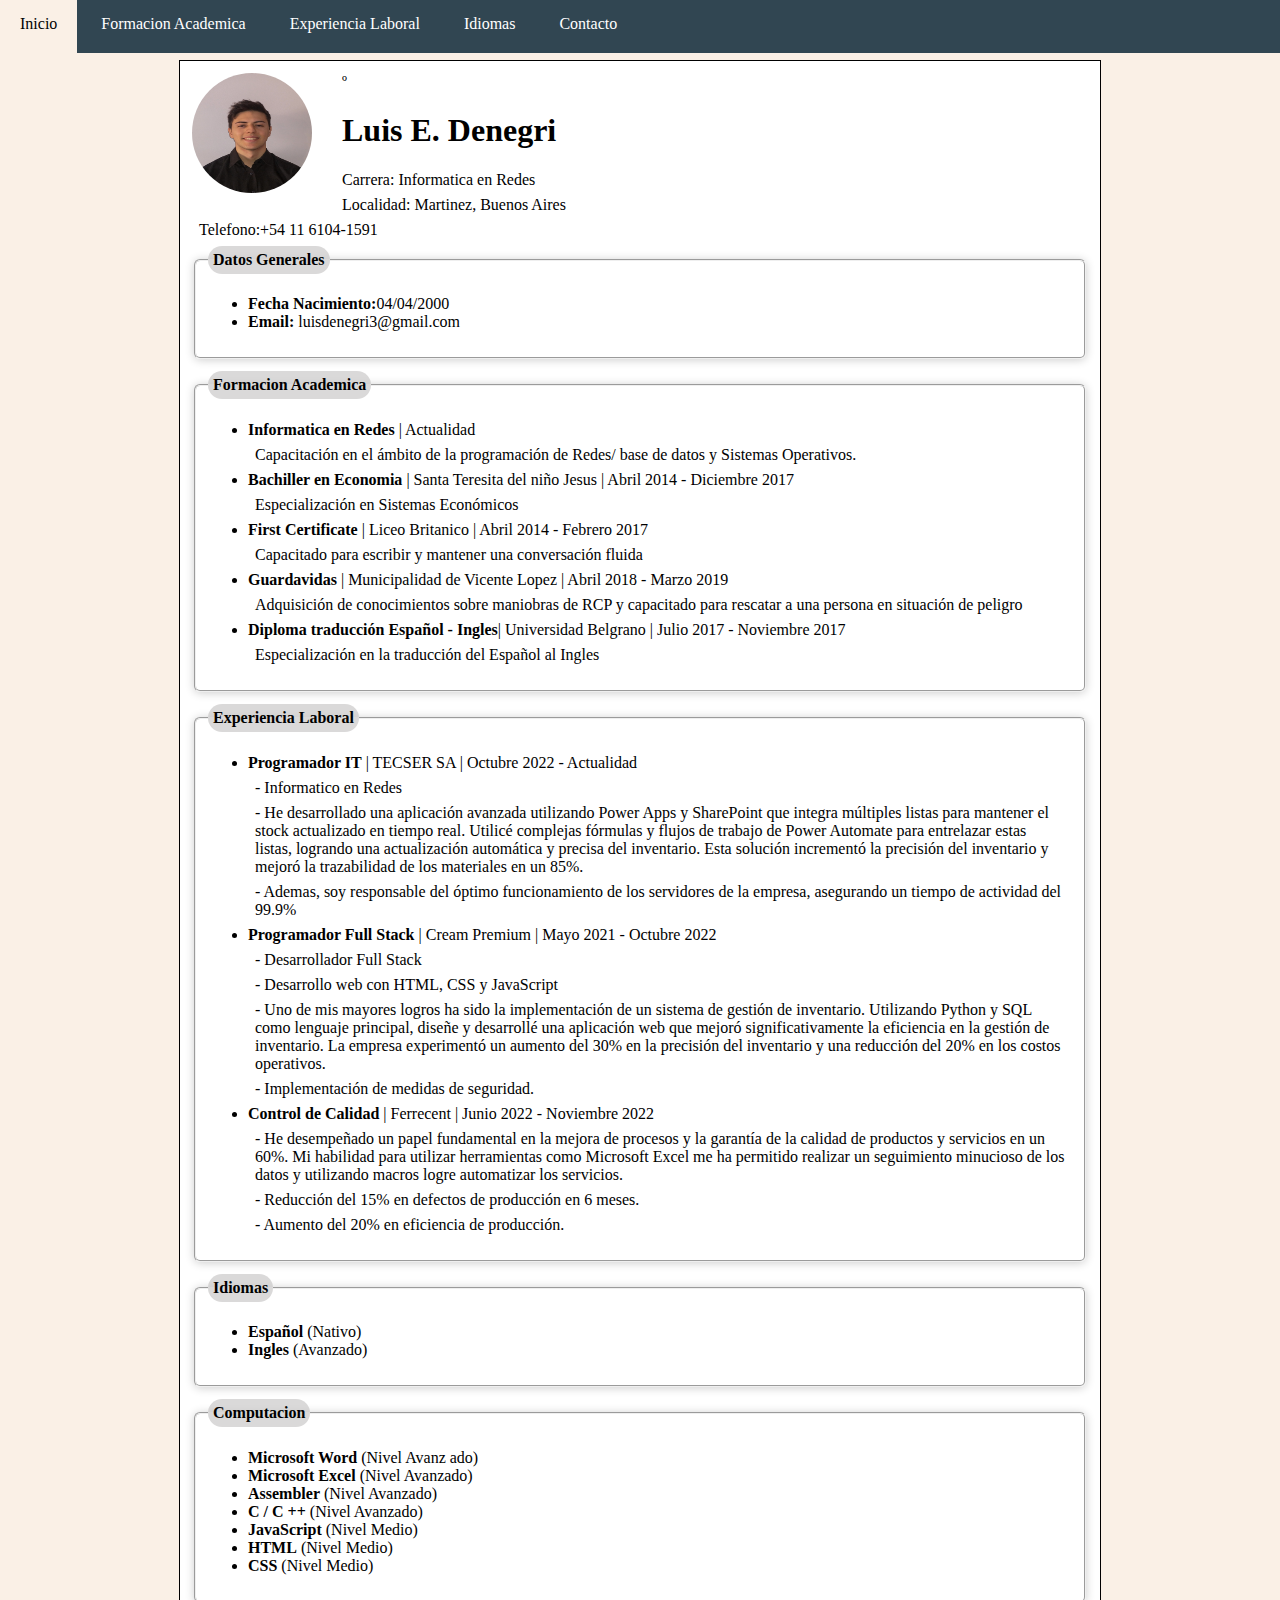
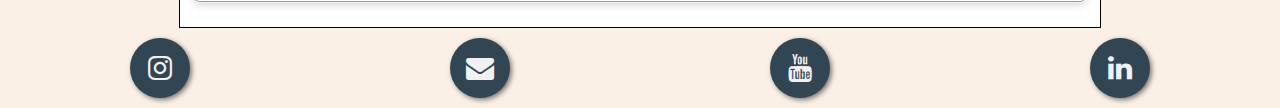
<file: index.html>
<!DOCTYPE html>
<html lang="es">
<head>
    <meta charset="UTF-8">
    <meta http-equiv="X-UA-Compatible" content="IE=edge">
    <meta name="viewport" content="width=device-width, user-scalable=no, initial-scale=1.0, maximum-scale=1.0, minimum-scale=1.0">
    <link rel="stylesheet" href="https://stackpath.bootstrapcdn.com/font-awesome/4.7.0/css/font-awesome.min.css"> <!-- Link para poder colocar iconos -->
    <link rel="icon"  href="icono.jpg">
    <link rel="stylesheet"  href="style.css">
    <title>CV Luis E. Denegri</title>
</head>
<body>
    <!-- Creo el menu con sus diferentes direcciones # -->
    <ul class="menu">
		<li> <a href="#Inicio"> Inicio</a></li>
		<li> <a href="#Formacion Academica"> Formacion Academica</a></li>
		<li> <a href="#Experiencia Laboral"> Experiencia Laboral</a></li>
		<li> <a href="#Idiomas"> Idiomas</a></li>
		<li> <a href="#Contacto"> Contacto</a></li>
	</ul>
    <div>
        <!-- Datos del CV -->
        <img class="item2" id="Inicio" src="profile.jpg" alt="2x2" width="120" height="120">º
        <h1>Luis E. Denegri</h1>
        <p>Carrera: Informatica en Redes</p>
        <p id="mail">Localidad: Martinez, Buenos Aires</p>
        <p>Telefono:+54 11 6104-1591</p>
        <fieldset>
            <legend>Datos Generales</legend>
            <ul>
                <li><span>Fecha Nacimiento:</span>04/04/2000</li>
                <li><span>Email: </span>luisdenegri3@gmail.com</li>
            </ul>
        </fieldset>
        <fieldset>
            <legend class="item" id="Formacion Academica">Formacion Academica</legend>
            <ul>
                <li><span>Informatica en Redes </span>| Actualidad</li>
                <p>Capacitación en el ámbito de la programación de Redes/ base de datos y Sistemas Operativos.</p>
                <li><span>Bachiller en Economia </span>| Santa Teresita del niño Jesus | Abril 2014 - Diciembre 2017</li>
                <p>Especialización en Sistemas Económicos</p>
                <li><span>First Certificate </span>| Liceo Britanico | Abril 2014 - Febrero 2017</li>
                <p>Capacitado para escribir y mantener una conversación fluida</p>
                <li><span>Guardavidas </span>| Municipalidad de Vicente Lopez | Abril 2018 - Marzo 2019</li>
                <p>Adquisición de conocimientos sobre maniobras de RCP y capacitado para rescatar a una persona en situación de peligro</p>
                <li><span>Diploma traducción Español - Ingles</span>| Universidad Belgrano | Julio 2017 - Noviembre 2017</li>
                <p>Especialización en la traducción del Español al Ingles</p>
            </ul>
        </fieldset>
        <fieldset>
            <legend class="item" id="Experiencia Laboral">Experiencia Laboral</legend>
            <ul>
                <li><span>Programador IT</span> | TECSER SA | Octubre 2022 - Actualidad</li>
                <p>- Informatico en Redes</p>
                <p>- He desarrollado una aplicación avanzada utilizando Power Apps y SharePoint que integra múltiples listas para mantener el stock actualizado en tiempo real. Utilicé complejas fórmulas y flujos de trabajo de Power Automate para entrelazar estas listas, logrando una actualización automática y precisa del inventario. Esta solución incrementó la precisión del inventario y mejoró la trazabilidad de los materiales en un 85%.</p>
                <p>- Ademas, soy responsable del óptimo funcionamiento de los servidores de la empresa, asegurando un tiempo de actividad del 99.9%</p>
               
                <li><span>Programador Full Stack</span> | Cream Premium | Mayo 2021 - Octubre 2022</li>
                <p>- Desarrollador Full Stack</p>
                <p>- Desarrollo web con HTML, CSS y JavaScript</p>
                <p>- Uno de mis mayores logros ha sido la implementación de un sistema de gestión de inventario. Utilizando Python y SQL como lenguaje principal, diseñe y desarrollé una aplicación web que mejoró significativamente la eficiencia en la gestión de inventario. La empresa experimentó un aumento del 30% en la precisión del inventario y una reducción del 20% en los costos operativos.</p>
                <p>- Implementación de medidas de seguridad.</p>
                
                <li><span> Control de Calidad</span> | Ferrecent | Junio 2022 - Noviembre 2022</li>
                <p>- He desempeñado un papel fundamental en la mejora de procesos y la garantía de la calidad de productos y servicios en un 60%. Mi habilidad para utilizar herramientas como Microsoft Excel me ha permitido realizar un seguimiento minucioso de los datos y utilizando macros logre automatizar los servicios.  </p>
                <p>- Reducción del 15% en defectos de producción en 6 meses.</p>
                <p>- Aumento del 20% en eficiencia de producción.</p>
            </ul>

        </fieldset>
        <fieldset>
            <legend id="Idiomas">Idiomas</legend>
            <ul>
                <li><span>Español</span> (Nativo)</li>
                <li><span>Ingles</span> (Avanzado)</li>
            </ul>
        </fieldset>
        <fieldset>
            <legend>Computacion</legend>
            <ul>
                <li><span>Microsoft Word</span> (Nivel Avanz    ado)</li>
                <li><span>Microsoft Excel</span> (Nivel Avanzado)</li>
                <li><span>Assembler</span> (Nivel Avanzado)</li>
                <li><span>C / C ++</span> (Nivel Avanzado)</li>
                <li><span>JavaScript</span> (Nivel Medio)</li>
                <li><span>HTML</span> (Nivel Medio)</li>
                <li><span>CSS</span> (Nivel Medio)</li>
            </ul>
        </fieldset>
		
    </div>
    <!-- Creamos las direcciones a mis redes sociales -->
    <section class="buttons" id="Contacto">
        <a href="https://t.ly/KoR-" target="_blank" class="fa fa-instagram"></a>
        <a href="#mail" class="fa fa-envelope"></a>
        <a href="https://t.ly/R9fo" target="_blank" class="fa fa-youtube"></a>
        <a href="https://t.ly/___N" target="_blank" class="fa fa-linkedin"></a>
    </section>
</body>
</html>
</file>
<file: style.css>
html{
	scroll-behavior: smooth; /*Si no funciona esto entrar en  chrome://flags/#smooth-scrolling  y elegir la opcion de enable */
}

body{
	font-family: 'calibri';
	background-color: linen;
	margin: 0px;
	margin-top: 60px;
	z-index: 1
}

/* MENU */
.menu {
	list-style: none;
    padding: 0;
    background: #314652;
    width: 100%;
    max-width: 100%;
    margin-top: -65px;
	position: fixed;
	z-index: 2;
}

.menu li a{
	text-decoration: none;
	color:#fff;
	padding: 20px;
	display: block;
}

.menu li{
	display: inline-block;
	text-align: center;
}
.menu li a:hover{
	background: linen;
	color: #000;
}
/* LOS ITEMS LOS UTILIZO COMO FORMA DE DESPLAZAMIENTO EN LA PAGINA */
.item{
	scroll-margin-top: 9ex;
}
.item2{
	scroll-margin-top: 11ex;
}

p{
	margin: 7px;
}

div{
	background-color: #fff;
	border: 1px solid #000;
	padding: 12px;
	width: 70%;
	margin: 10px auto;
	cursor: default;
}

legend{
	background-color: #c7c5c5a9;
	padding: 5px;
	border-radius: 20px;
	font-weight: bold;
}

img{
	border-radius: 50%;
	margin-bottom: 12px;
	margin-right: 30px;
	float: left;
}

span{
	font-weight: bold;
}

/* LAS SOMBRAS */
fieldset{
	margin-bottom: 12px;
	border-radius: 6px;
    overflow: hidden;
    box-shadow: 0px 1px 10px rgb(0 0 0 / 20%);
    transition: all 400ms ease-out;
}
fieldset:hover{
	box-shadow: 5px 5px 20px rgb(0 0 0 / 40%);
    transform: translateY(-2%);
}


/* BOTONES DE CONTACTO */
.buttons {
	min-width: 700px;
	display: flex;
	justify-content: space-around;
	position:relative;
	bottom:0; 
	margin-bottom: 10px;
}
  
.buttons a {
	text-decoration: none;
	font-size: 28px;
	width: 60px;
	height: 60px;
	line-height: 60px;
	text-align: center;
	background: #314652;
	color: #f1f1f1;
	border-radius: 50%;
	box-shadow: 2px 2px 5px rgba(0, 0, 0, .5);
	transition: all .4s ease-in-out;
}
  
.buttons a:hover {
	transform: scale(1.2);
}
</file>
